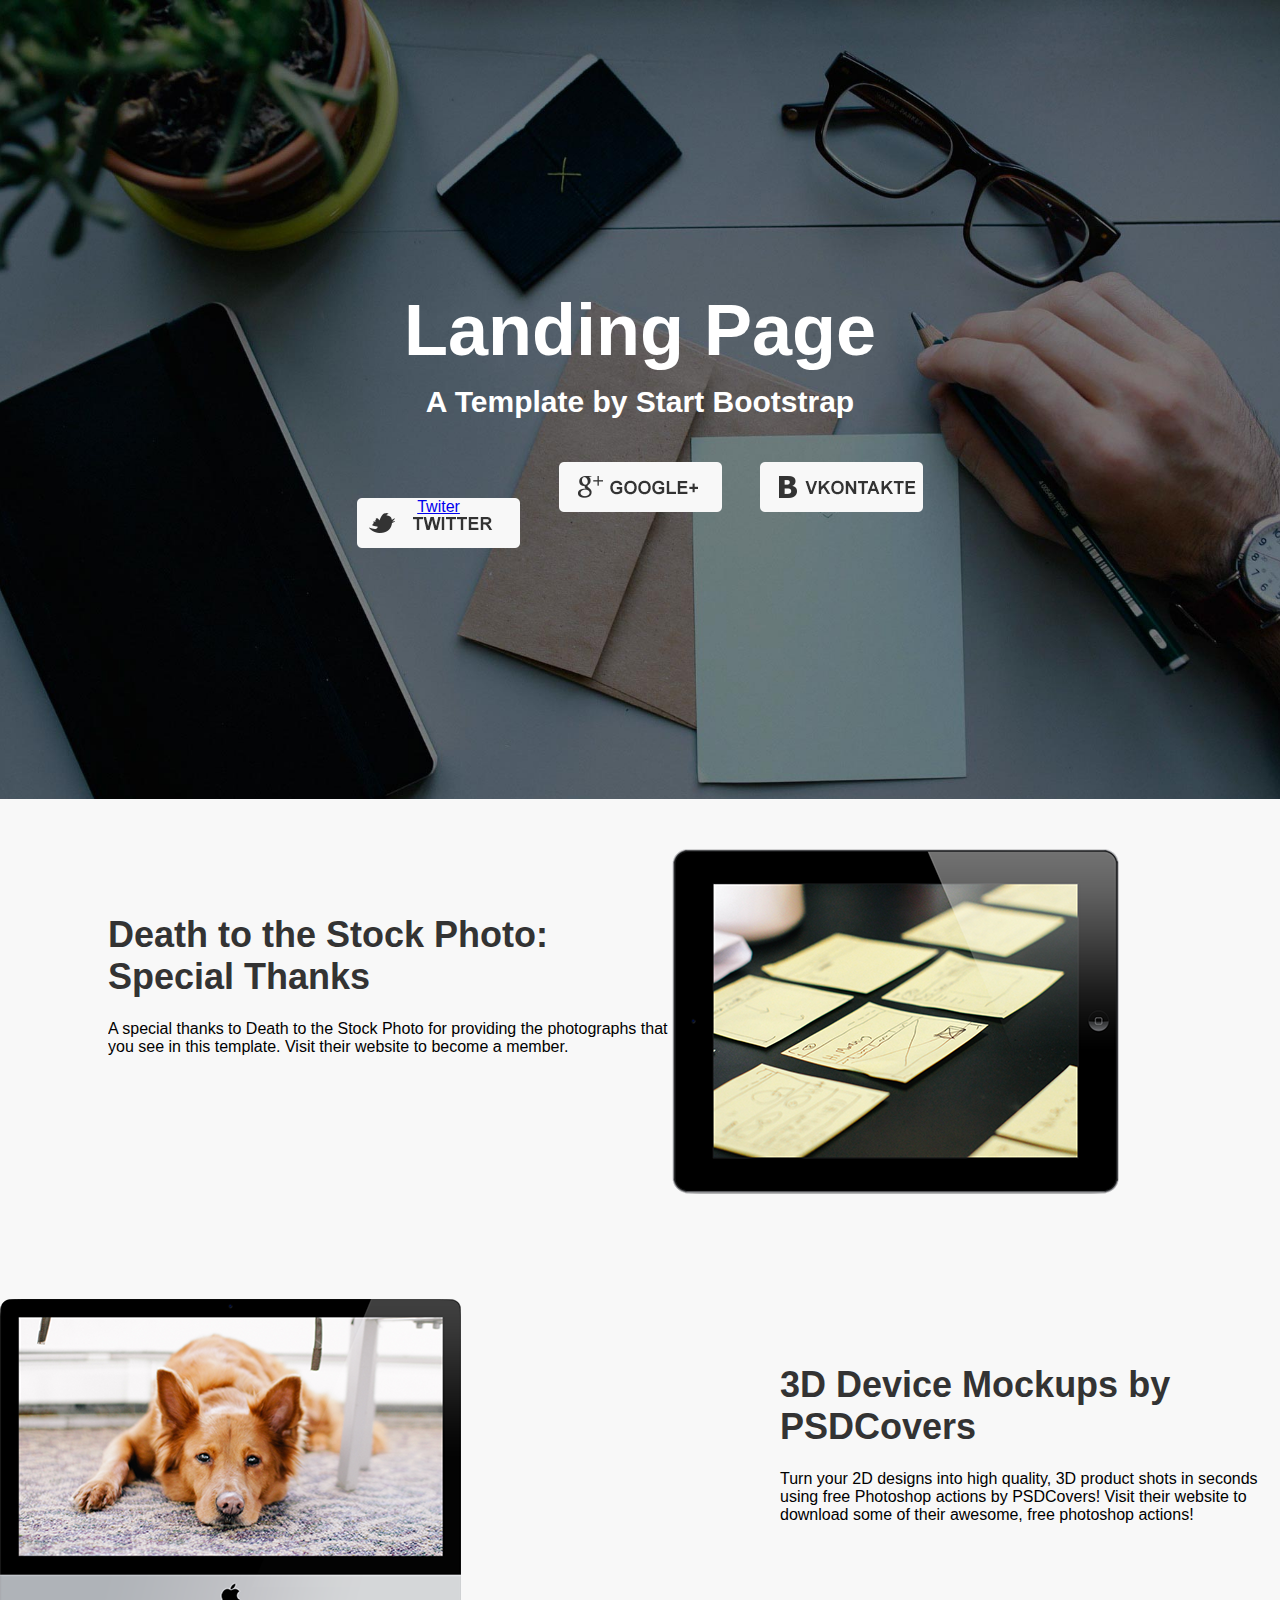
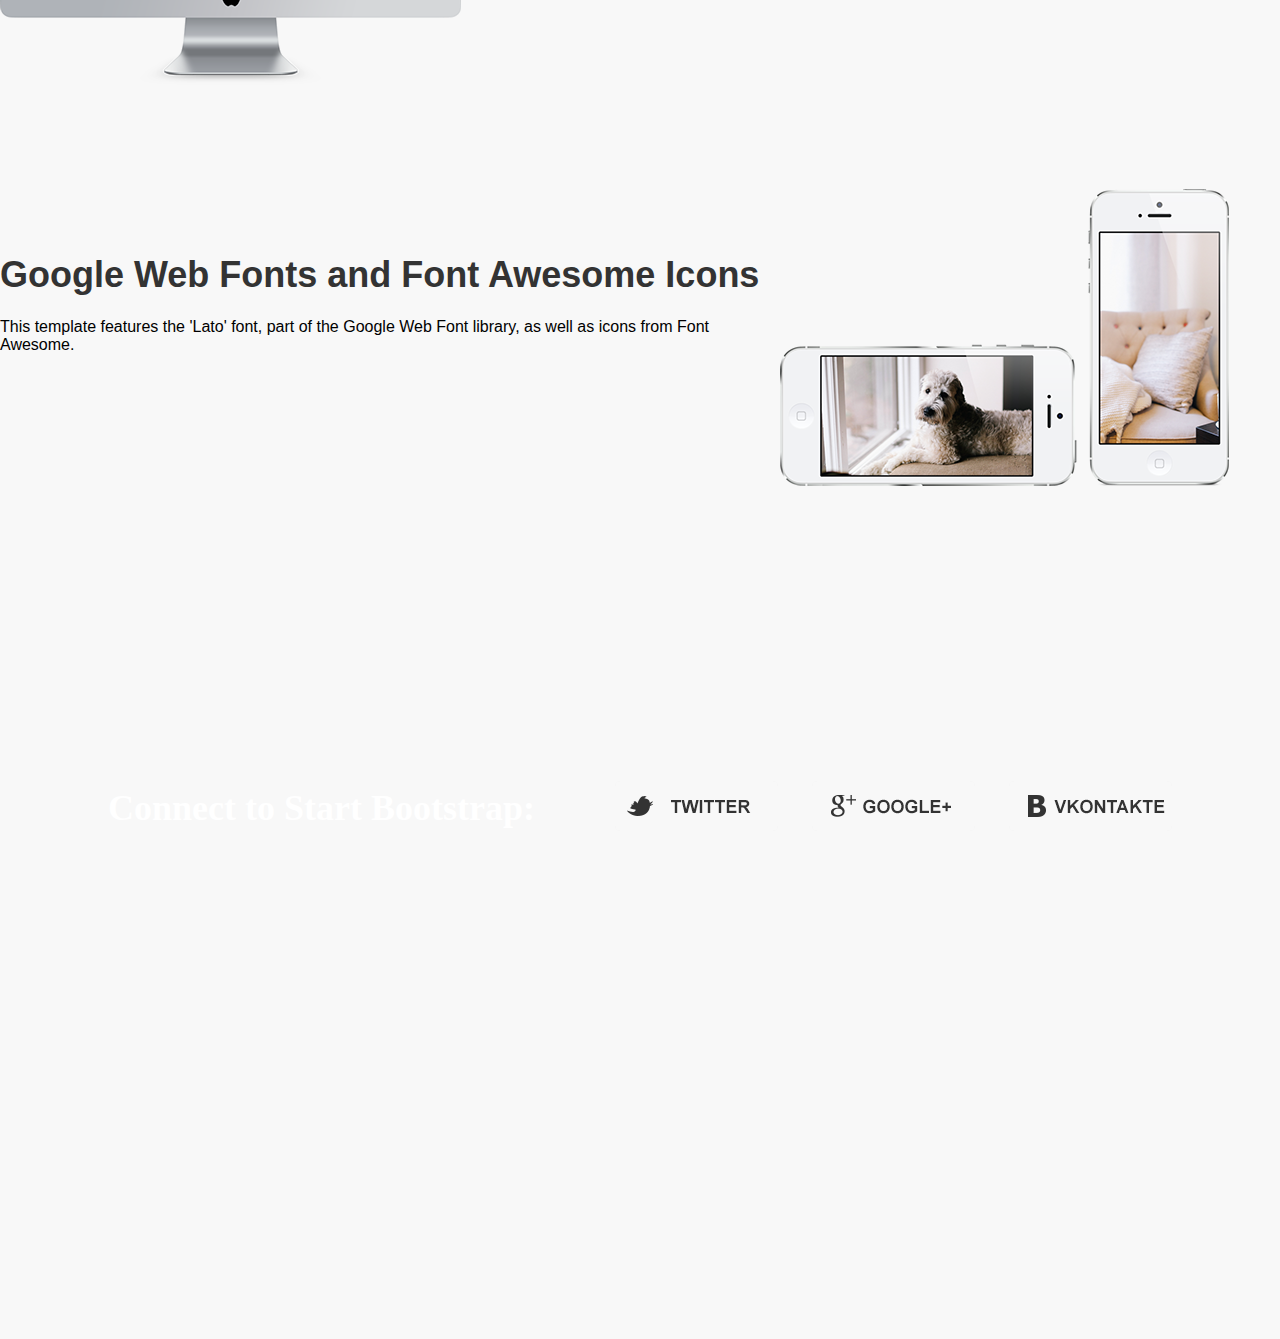
<file: infopulse_univer№1/html/index.html>
<!DOCTYPE html>
<html lang="en">
  <head>
    <meta charset="UTF-8" />
    <meta name="viewport" content="width=device-width, initial-scale=1.0" />
    <meta http-equiv="X-UA-Compatible" content="ie=edge" />
    <title>LP</title>
    <link rel="stylesheet" href="../css/style.css" />
  </head>
  <body></body>
</html>
<div class="header">
  <div class="inner">
      <h1>Landing Page</h1>
      <h3>A Template by Start Bootstrap</h3>
      <ul>
            <li><a href="#" class="Twiter"><sapn>Twiter</sapn></a></li>
            <li><a href="#" class="Google"><span>Google</span></a></li>
            <li><a href="#" class="Vkontakte"><span>Vkontakte</span></a></li>
     </ul>
  </div><!-- end of inner of header-->
  </div><!--end of header-->
<div class="content">
  <div class="inner">
    <div class="row">
      <div class="right">
          <img src="../images/ipad.png" />
      </div>
        <h2>Death to the Stock Photo: Special Thanks</h2>
        <p>
          A special thanks to Death to the Stock Photo for providing the
          photographs that you see in this template. Visit their website to
          become a member.
        </p>
    </div>
    </div>
      </div><!--end of rew-->
    <div class="row">
      <div class="left">
        <img src="../images/doge.png" />
      </div>
      <div class="right">
        <h2>3D Device Mockups by PSDCovers</h2>
        <p>
          Turn your 2D designs into high quality, 3D product shots in seconds
          using free Photoshop actions by PSDCovers! Visit their website to
          download some of their awesome, free photoshop actions!
        </p>
      </div><!--and of right-->
    </div><!--end of rew1-->
    <div class="row">
      <div class="right">
          <img src="../images/phones.png" /></div>
        <h2>Google Web Fonts and Font Awesome Icons</h2>
        <p>
          This template features the 'Lato' font, part of the Google Web Font
          library, as well as icons from Font Awesome.
        </p>
      </div><!--and of left-->
      
    </div><!--end of rew2-->
    
  </div><!-- end of inner of content-->
  
</div><!--end of content-->

<div class="footer">
    
  <div class="inner">
    <h2>Connect to Start Bootstrap:</h2>
    <ul>
        <li><a href="#" id="Twiter"><span>Twiter</span></a></li>
        <li><a href="#" id="Google"><span>Google</span></a></li>
        <li><a href="#" id="Vkontakte"><span>Vkontakte</span></a></li>
      </ul>
  </div>
  <!-- end of inner of footer-->
</div>
<!--end of footer-->
</file>
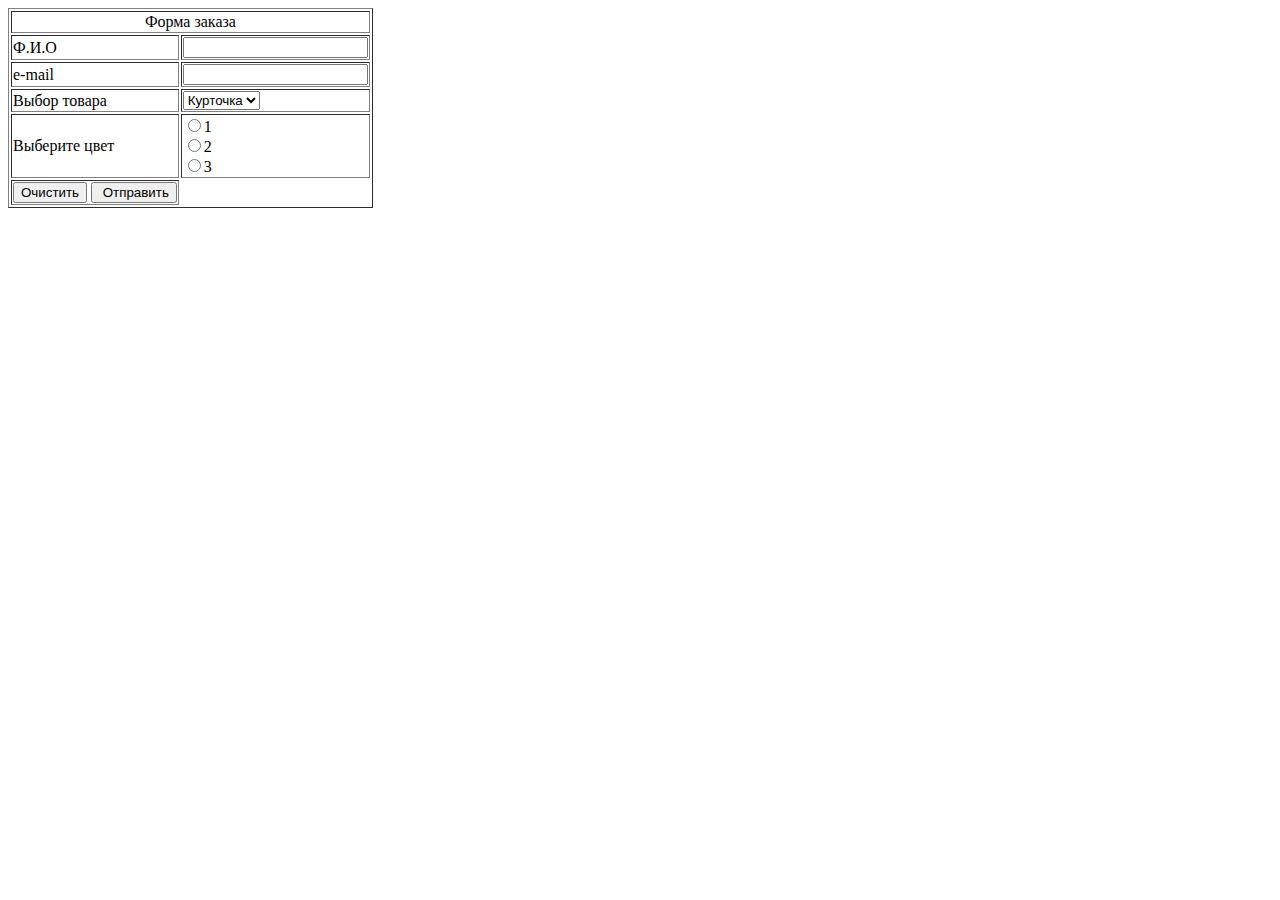
<file: table.html>
<!DOCTYPE html>
<html lang="en">
  <head>
    <meta charset="UTF-8" />
    <meta name="viewport" content="width=device-width, initial-scale=1.0" />
    <meta http-equiv="X-UA-Compatible" content="ie=edge" />
    <title>Table</title>
    <style>
      .form {
        text-align: center;
      }
    </style>
  </head>
  <body>
    <form>
      <table border="1">
        <tr class="form">
          <td colspan="2">Форма заказа</td>
        </tr>
        <tr>
          <td>Ф.И.О</td>
          <td><input type="text" /></td>
        </tr>
        <tr>
          <td>e-mail</td>
          <td><input type="email" /></td>
        </tr>
        <tr>
          <td>Выбор товара</td>
          <td>
            <select>
              <option>Курточка</option>
              <option>Джинсы</option>
              <option>Кепка</option>
            </select>
          </td>
        </tr>
        <tr>
          <td>Выберите цвет</td>
          <td>
            <input type="radio" name="color" />1<br />
            <input type="radio" name="color" />2<br />
            <input type="radio" name="color" />3
          </td>
        </tr>
        <tr>
          <td colospan="2">
            <input type="reset" title="Очистить" value="Очистить" />
            <a href="#" title="Отправить"
              ><input type="submit" value=" Отправить"
            /></a>
          </td>
        </tr>
      </table>
    </form>
  </body>
</html>
</file>
<file: infopulse_univer№1/css/style.css>
* {
  margin: 0px;
  padding: 0px;
}
body {
  background-color: #f8f8f8;
  font-family: "Arial", sans-serif;
}
h1 {
  font-size: 72px;
  font-weight: bold;
  color: #ffffff;
  text-align: center;
}
h2 {
  font-size: 36px;
  font-weight: bold;
  color: #333;
}
h3 {
  font-size: 30px;
  font-weight: bold;
  color: #ffffff;
  text-align: center;
}
p.{
  font-size:18px;
  font-weight: normal;
  color: #333;
    
}
.header {
  background-image: url("../images/intro-bg.jpg");
  background-position: top center;
  height: 799px;
  background-size: cover;
  background-attachment: fixed;
}
.header h1 {
  padding-top: 289px;
}
.header h3 {
  margin-top: 14px;
  margin-bottom: 43px;
}
.header ul {
  list-style: none;
  text-align: center;
}
.header ul li {
  display: inline-block;
  margin: 0 17px;
}
.header ul li a {
  display: block;
  width: 163px;
  height: 50px;
  /*color:transparent*/
  text-indent: ;
}
.inner {
  width: 1064px;
  margin: 0px auto;
}
.header span {
  display: none;
}
.Twiter {
  background-image: url("../images/u85.png");
}
.Google {
  background-image: url("../images/u80.png");
}
.Vkontakte {
  background-image: url("../images/u90.png");
}
.Twiter:hover {
  background-image: url("../images/u85-r.png");
}
.Google:hover {
  background-image: url("../images/u80-r.png");
}
.Vkontakte:hover {
  background-image: url("../images/u90-r.png");
}

.content {
}
.row {
  padding: 50px 0;
  overflow: hidden;
}
.right {
  width: 500px;
  float: right;
}
.left {
  width: 500px;
  float: left;
}
.row h2 {
  margin-top: 65px;
  margin-bottom: 22px;
}
.footer {
  background-image: url("../images/banner-bg-u146-fr.jpg");
  height: 799px;
  background-size: cover;
  background-attachment: fixed;
}
.footer h2 {
  color: #fff;
  font-family: normal;
  margin-top: 247px;
  float: left;
}

.footer ul {
  list-style: none;
  margin-right: px;
  margin-top: 241px;
  float: right;
}
.footer ul li {
  margin-left: 34px;
  float: left;
}
.footer a {
  display: block;
  width: 163px;
  height: 50px;
}
.footer a span {
  display: none;
}
#Twiter {
  background-image: url("../images/u85.png");
}
#Google {
  background-image: url("../images/u80.png");
}
#Vkontakte {
  background-image: url("../images/u90.png");
}
#Twiter:hover {
  background-image: url("../images/u85-r.png");
}
#Google:hover {
  background-image: url("../images/u80-r.png");
}
#Vkontakte:hover {
  background-image: url("../images/u90-r.png");
}
</file>
